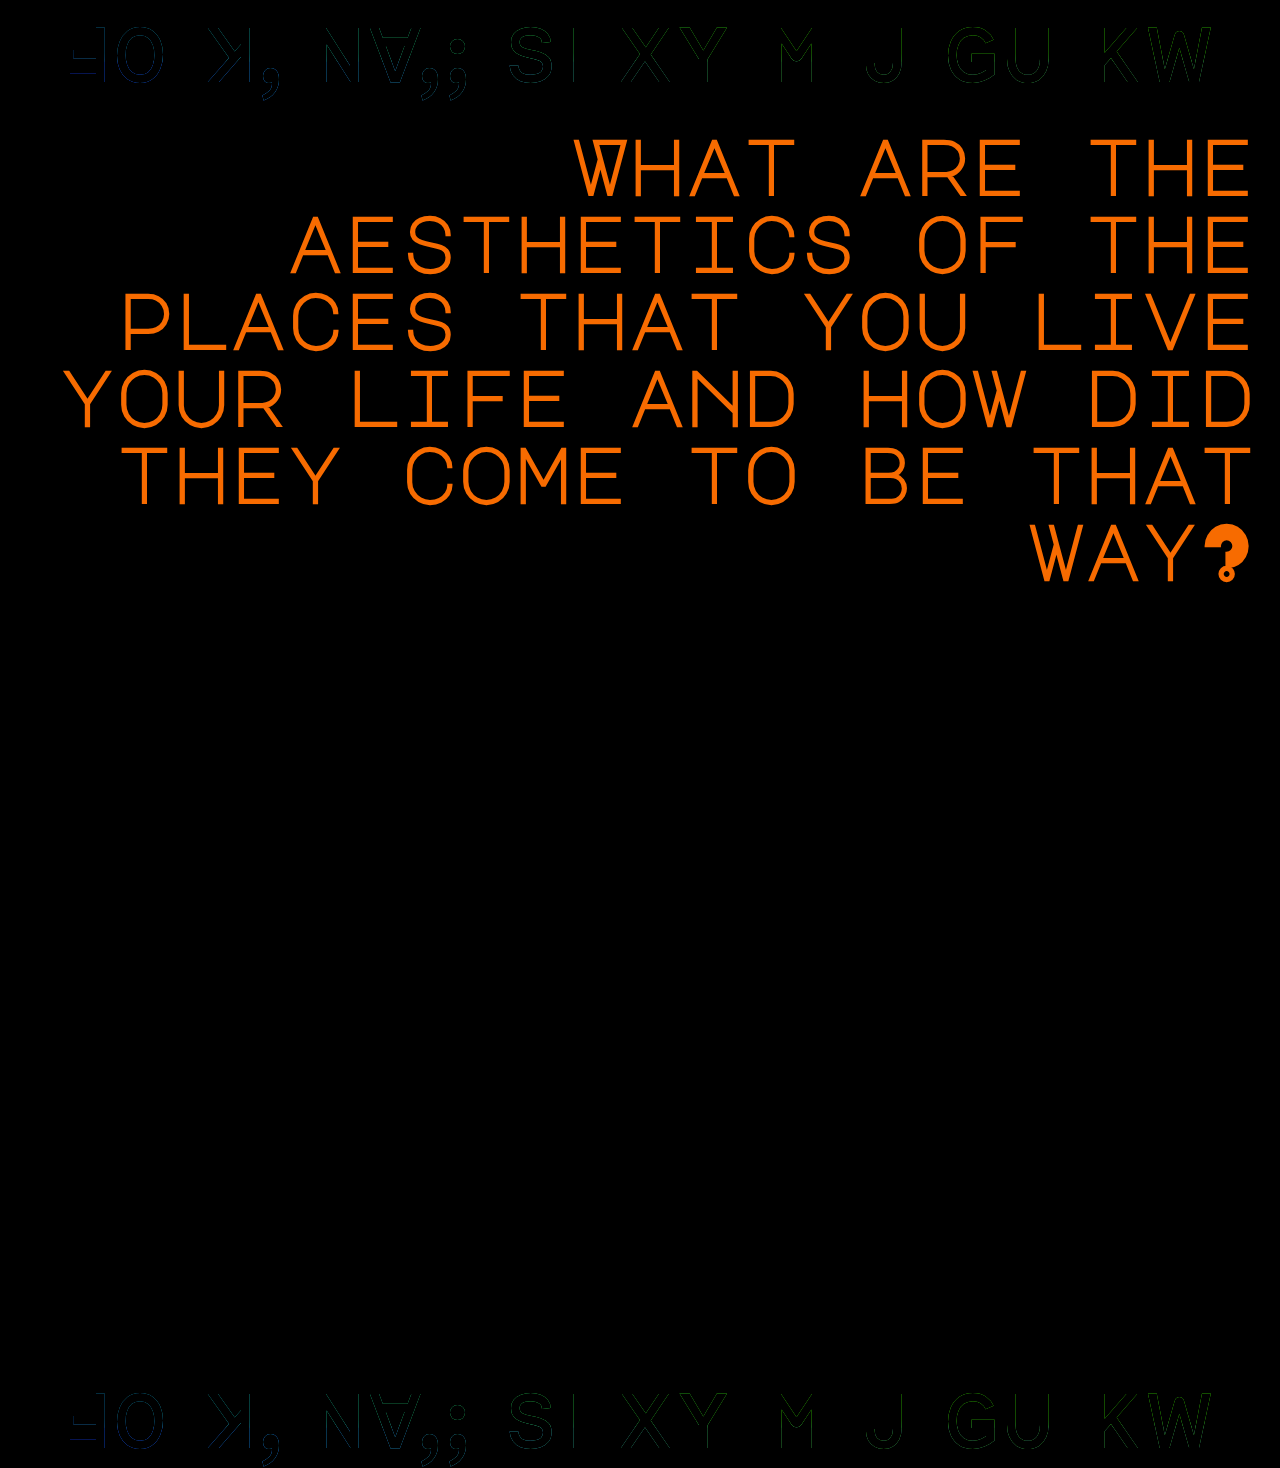
<file: index4.html>
<!DOCTYPE html>
<html lang="en-us">

<head>
    <meta charset="UTF-8">
    <meta name="viewport" content="width=device-width, initial-scale=1.0">
    <title>Assignment 2 - Internet Explorer Exploded = Semantic Sentiments and Aspirations (In Class Assignment)</title>
    <link rel="preconnect" href="https://fonts.googleapis.com">
    <style>
        @import url('https://fonts.googleapis.com/css2?family=Josefin+Slab:ital,wght@0,200;0,300;1,300&family=Lisu+Bosa:wght@200;300&family=Major+Mono+Display&family=Montserrat+Alternates:wght@300;500&display=swap');
    </style>
    </style>
    <link rel="stylesheet" href="style4.css">
</head>


<body>
    <header>
        ꓞꓳ ꓘꓹ ꓠꓯꓹꓼ ꓢꓲ ꓫꓬ ꓟ ꓙ ꓖꓴ ꓗꓪ 
        <br>
    </header>

    <main>
        <div class="row">
            <h1>
                What are the aesthetics of the places that you live your life and how did they come to be that way?
            </h1> 
        <br>
        <br>
        <br>
        <iframe width="1246" height="700" src="https://www.youtube.com/embed/db-tBG_F64E?si=Aw7Yw2BTdZuHJaPP" title="YouTube video player" frameborder="0" class= "center" ="accelerometer; autoplay; clipboard-write; encrypted-media; gyroscope; picture-in-picture; web-share" allowfullscreen></iframe>
    </main>
    <footer>
        ꓞꓳ ꓘꓹ ꓠꓯꓹꓼ ꓢꓲ ꓫꓬ ꓟ ꓙ ꓖꓴ ꓗꓪ 
        <br>
    </footer>
</body>

</html>
</file>
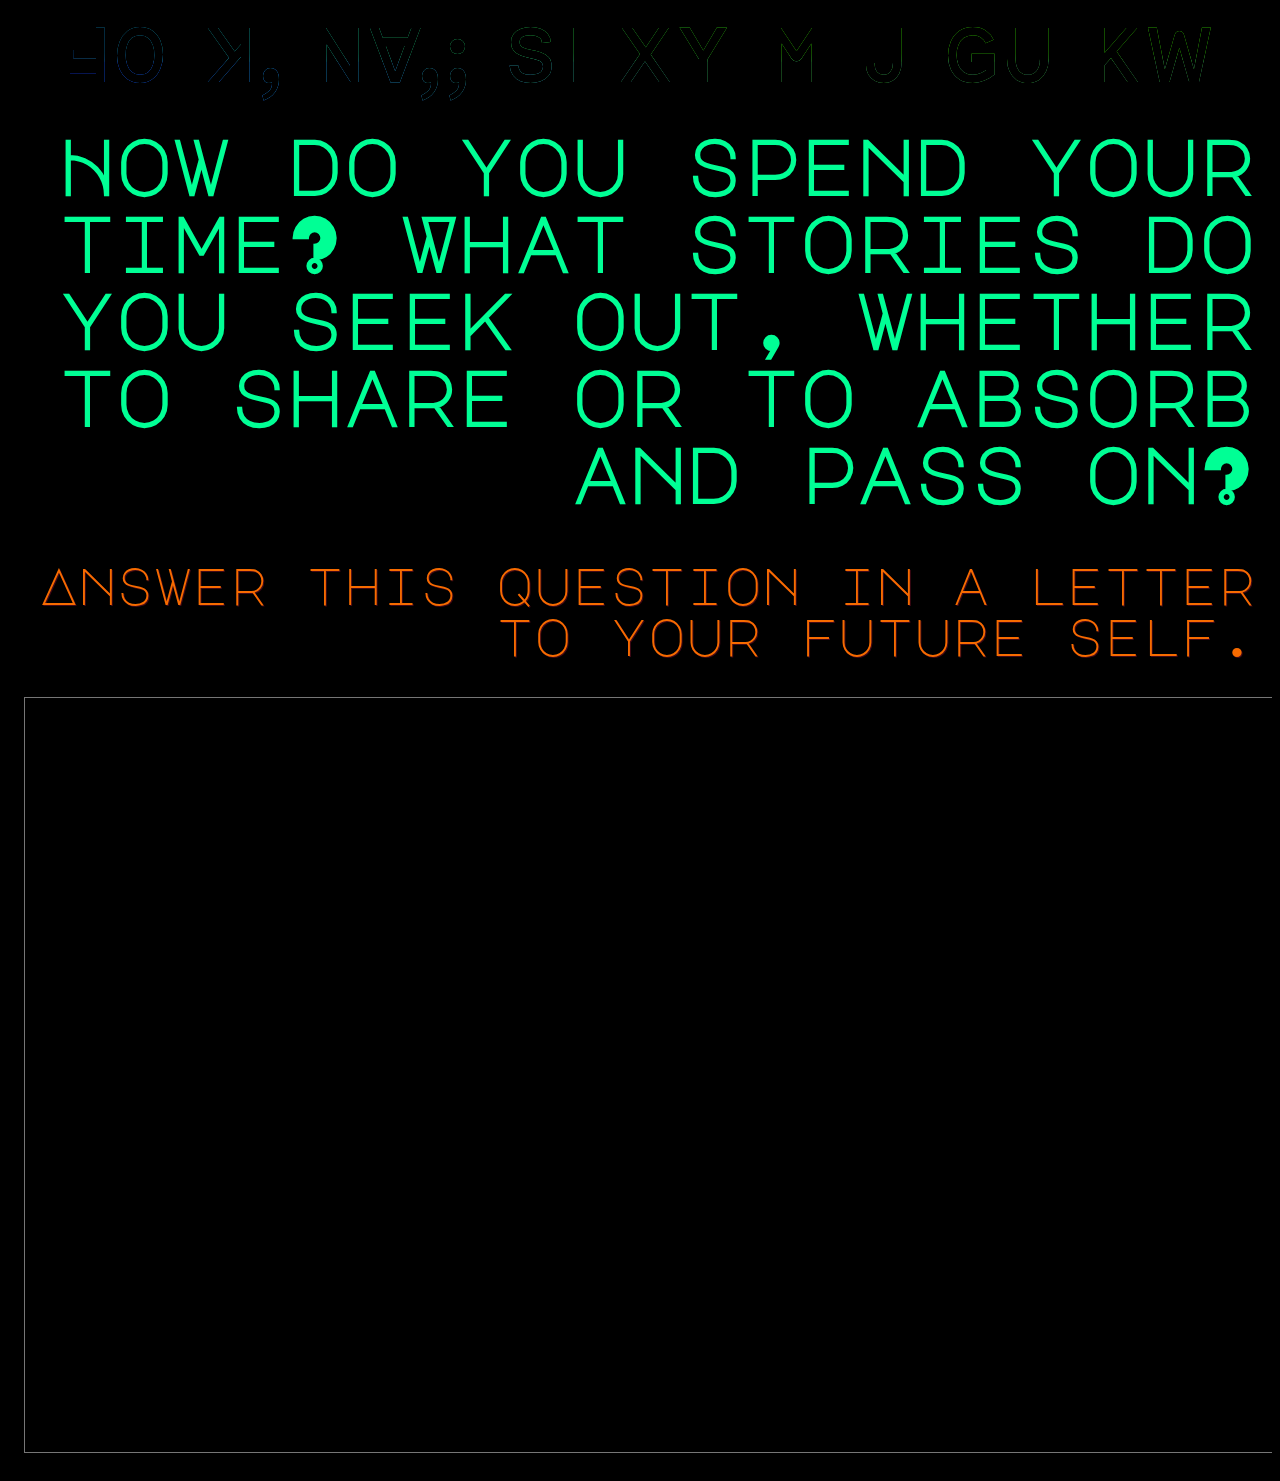
<file: index5.html>
<!DOCTYPE html>
<html lang="en-us">

<head>
    <meta charset="UTF-8">
    <meta name="viewport" content="width=device-width, initial-scale=1.0">
    <title>Assignment 2 - Internet Explorer Exploded = Semantic Sentiments and Aspirations (In Class Assignment)</title>
    <link rel="preconnect" href="https://fonts.googleapis.com">
    <style>
        @import url('https://fonts.googleapis.com/css2?family=Josefin+Slab:ital,wght@0,200;0,300;1,300&family=Lisu+Bosa:wght@200;300&family=Major+Mono+Display&family=Montserrat+Alternates:wght@300;500&display=swap');
    </style>
    </style>
    <link rel="stylesheet" href="style5.css">
</head>


<body>
    <header>
        ꓞꓳ ꓘꓹ ꓠꓯꓹꓼ ꓢꓲ ꓫꓬ ꓟ ꓙ ꓖꓴ ꓗꓪ 
        <br>
    </header>

    <main>
        <div class="row">
            <h1>
                How do you spend your time? What stories do you seek out, whether to share or to absorb and pass on?
            </h1>
        </div>
        <div class="row">
            <h2>
                Answer this question in a letter to your future self. 
            </h2>
            <br>
            <br>
        <form>
            <textarea name="Text1" cols="250" rows="50"></textarea>
        </form>
        </div>
</file>
<file: style4.css>
@import url('https://fonts.googleapis.com/css2?family=Caprasimo&family=Foldit:wght@100;400;600&family=Notable&family=Noto+Sans+Linear+B&display=swap');

* {
    box-sizing: border-box;
    margin: 0px;
    background-color: rgb(0, 0, 0);
}

div {
    width: 1920px;
    border: transparent;
    padding: 50px;
    margin: 10px;
  }
header {
    display: flex;
    flex: 1 2 100px;
    flex-wrap: nowrap;
    flex-direction: row;
    justify-content: center;
    font-family: 'Lisu Bosa', serif;
    font-size: 8vw;
    background: linear-gradient(to right, rgb(0, 64, 255) 0%, rgb(11, 206, 245) 20%, rgb(64, 255, 0) 61%), linear-gradient(rgb(31, 116, 3) 52%, rgb(72, 193, 240) 60%, rgb(49, 5, 246) 61%);
  /* you can change the colors based on your preference */
    background-clip: text;
  /*add this line, it defines how far the background should extend within an element, here we set it to text */
    -webkit-background-clip: text;

}

img {
    display: block;
    margin: 10px;
    align-content: center;
}

main {
    display: flex;
    flex: 1 2 100px;
    flex-wrap: wrap;
    flex-direction: row;
    font-family: 'Noto Sans Linear B', sans-serif;
    font-size: .8rem;
    justify-content: center;
}

figcaption {
    font-family: 'Major Mono Display', monospace;
    font-weight: bold;
    font-size: 2vw;
    line-height: normal;
    color: #00ff00;
    text-align: center;
}

link {
    color: #cc660e;
    text-emphasis-color: #409263;
    text-decoration: dashed;
}


.row {
    padding: 1rem;
    overflow: hidden;
    margin: .5rem;
    max-width: 100%;

}

.row2 {
    padding: 1rem;
    max-width: 100%;
    margin: .5rem;
    overflow: hidden;
}


.row3 {
    padding: 2rem;
    max-width: 100%;
    text-align: center;
    overflow: hidden;
    margin: 1rem;
}

.row4 {
    size: 1000px;
}

/*centered image*/
.center {
    display: block;
    margin-left: auto;
    margin-right: auto;
    width: 50%;
  }

/* Centered text */
.centered {
    position: absolute;
    top: 50%;
    left: 50%;
    transform: translate(-50%, -50%);
    font-family: 'Notable', sans-serif;
    font-weight: initial;
    color: #3e00f9;
    font-size: 4.4rem;
    line-height: auto;
    max-width: 60%;
    text-shadow: 1px 1px #00fff2;
    background-color:#42091600;;
  }

p {
    position: relative;
    font-family: 'Montserrat Alternates', sans-serif;
    font-size: 2vw;
    color: #ffc400;
    text-shadow: #4c2700; 
    text-align:right;
}

p2 {
    position: relative;
    font-family: 'Montserrat Alternates', sans-serif;
    font-size: 2vw;
    color: #ff00c8;
    text-shadow: #4c2700; 
    text-align:right;
}

li {
    line-height: 1.2rem;
    padding: .5rem;
    font-family: 'Montserrat Alternates', sans-serif;
    color: #f7b603;
    background-color: linear-gradient(rgba(70, 159, 179, 0.7), rgba(237, 201, 165, 0.749));
}

h1 {
    font-family: 'Major Mono Display', monospace;
    font-weight: bold;
    font-size: 6vw;
    line-height: normal;
    color: #f76b00;
    text-align:end;

}

h2 {
    font-family: 'Major Mono Display', monospace;
    font-weight: initial;
    min-width: 100%;
    color: #f76b00;
    font-size: 4vw;
    text-shadow: 1px 1px #420916;
    text-align: right;

}

h3 {
    font-family: 'Foldit', sans-serif;
    color: #cc660e;
    font-size: 2rem;
    text-shadow: 1px 1px #de1745;
    font-weight: 400;
}

h4 {
    font-family: 'Notable', sans-serif;
    font-weight: initial;
    color: #3e00f9;
    text-shadow: 1px 1px #00fff2;
    font-size: 4vw;
    text-align: right
}

h5 {
    font-family: 'Major Mono Display', monospace;
    font-weight: bold;
    font-size: 4vw;
    line-height: normal;
    color: #00ff95;
    text-align:right;
    min-width: 100%;

}

.flip-container {
    perspective: 1000px;
  }
  
.flipper {
    transition: 2s;
    transform-style: preserve-3d;
    position: relative;
  }
  
.front, .back {
      backface-visibility: hidden;
      position: absolute;
      top: 0;
      left: 0;
  }
  
.front {
    z-index: 2;
    transform: rotateY(0deg);
  }
  
.back {
    transform: rotateY(180deg);
  }
  
.flipper:hover {
    transform: rotateY(180deg);
  }

footer {
    display: flex;
    flex: 1 2 100px;
    flex-wrap: nowrap;
    flex-direction: row;
    justify-content: center;
    font-family: 'Lisu Bosa', serif;
    font-size: 8vw;
    background: linear-gradient(to right, rgb(0, 64, 255) 0%, rgb(11, 206, 245) 20%, rgb(64, 255, 0) 61%), linear-gradient(rgb(31, 116, 3) 52%, rgb(72, 193, 240) 60%, rgb(49, 5, 246) 61%);
  /* you can change the colors based on your preference */
    background-clip: text;
  /*add this line, it defines how far the background should extend within an element, here we set it to text */
    -webkit-background-clip: text;
}
</file>
<file: style5.css>
@import url('https://fonts.googleapis.com/css2?family=Caprasimo&family=Foldit:wght@100;400;600&family=Notable&family=Noto+Sans+Linear+B&display=swap');

* {
    box-sizing: border-box;
    margin: 0px;
    background-color: rgb(0, 0, 0);
}

div {
    width: 1920px;
    border: transparent;
    padding: 50px;
    margin: 10px;
  }
header {
    display: flex;
    flex: 1 2 100px;
    flex-wrap: nowrap;
    flex-direction: row;
    justify-content: center;
    font-family: 'Lisu Bosa', serif;
    font-size: 8vw;
    background: linear-gradient(to right, rgb(0, 64, 255) 0%, rgb(11, 206, 245) 20%, rgb(64, 255, 0) 61%), linear-gradient(rgb(31, 116, 3) 52%, rgb(72, 193, 240) 60%, rgb(49, 5, 246) 61%);
  /* you can change the colors based on your preference */
    background-clip: text;
  /*add this line, it defines how far the background should extend within an element, here we set it to text */
    -webkit-background-clip: text;

}

img {
    display: block;
    margin: 10px;
    align-content: center;
}

main {
    display: flex;
    flex: 1 2 100px;
    flex-wrap: wrap;
    flex-direction: row;
    font-family: 'Noto Sans Linear B', sans-serif;
    font-size: .8rem;
    justify-content: center;
}

figcaption {
    font-family: 'Major Mono Display', monospace;
    font-weight: bold;
    font-size: 2vw;
    line-height: normal;
    color: #00ff00;
    text-align: center;
}

link {
    color: #cc660e;
    text-emphasis-color: #409263;
    text-decoration: dashed;
}


.row {
    padding: 1rem;
    overflow: hidden;
    margin: .5rem;
    max-width: 100%;

}

.row2 {
    padding: 1rem;
    max-width: 100%;
    margin: .5rem;
    overflow: hidden;
}


.row3 {
    padding: 2rem;
    max-width: 100%;
    text-align: center;
    overflow: hidden;
    margin: 1rem;
}

.row4 {
    size: 1000px;
}

/*centered image*/
.center {
    display: block;
    margin-left: auto;
    margin-right: auto;
    width: 50%;
  }

/* Centered text */
.centered {
    position: absolute;
    top: 50%;
    left: 50%;
    transform: translate(-50%, -50%);
    font-family: 'Notable', sans-serif;
    font-weight: initial;
    color: #3e00f9;
    font-size: 4.4rem;
    line-height: auto;
    max-width: 60%;
    text-shadow: 1px 1px #00fff2;
    background-color:#42091600;;
  }

p {
    position: relative;
    font-family: 'Montserrat Alternates', sans-serif;
    font-size: 2vw;
    color: #ffc400;
    text-shadow: #4c2700; 
    text-align:right;
}

p2 {
    position: relative;
    font-family: 'Montserrat Alternates', sans-serif;
    font-size: 2vw;
    color: #ff00c8;
    text-shadow: #4c2700; 
    text-align:right;
}

li {
    line-height: 1.2rem;
    padding: .5rem;
    font-family: 'Montserrat Alternates', sans-serif;
    color: #f7b603;
    background-color: linear-gradient(rgba(70, 159, 179, 0.7), rgba(237, 201, 165, 0.749));
}

h1 {
    font-family: 'Major Mono Display', monospace;
    font-weight: bold;
    font-size: 6vw;
    line-height: normal;
    color: #00ff95;
    text-align:end;

}

h2 {
    font-family: 'Major Mono Display', monospace;
    font-weight: initial;
    min-width: 100%;
    color: #f76b00;
    font-size: 4vw;
    text-shadow: 1px 1px #420916;
    text-align: right;

}

h3 {
    font-family: 'Foldit', sans-serif;
    color: #cc660e;
    font-size: 2rem;
    text-shadow: 1px 1px #de1745;
    font-weight: 400;
}

h4 {
    font-family: 'Notable', sans-serif;
    font-weight: initial;
    color: #3e00f9;
    text-shadow: 1px 1px #00fff2;
    font-size: 4vw;
    text-align: right
}

h5 {
    font-family: 'Major Mono Display', monospace;
    font-weight: bold;
    font-size: 4vw;
    line-height: normal;
    color: #00ff95;
    text-align:right;
    min-width: 100%;

}

.flip-container {
    perspective: 1000px;
  }
  
.flipper {
    transition: 2s;
    transform-style: preserve-3d;
    position: relative;
  }
  
.front, .back {
      backface-visibility: hidden;
      position: absolute;
      top: 0;
      left: 0;
  }
  
.front {
    z-index: 2;
    transform: rotateY(0deg);
  }
  
.back {
    transform: rotateY(180deg);
  }
  
.flipper:hover {
    transform: rotateY(180deg);
  }

footer {
    display: flex;
    flex: 1 2 100px;
    flex-wrap: nowrap;
    flex-direction: row;
    justify-content: center;
    font-family: 'Lisu Bosa', serif;
    font-size: 8vw;
    background: linear-gradient(to right, rgb(0, 64, 255) 0%, rgb(11, 206, 245) 20%, rgb(64, 255, 0) 61%), linear-gradient(rgb(31, 116, 3) 52%, rgb(72, 193, 240) 60%, rgb(49, 5, 246) 61%);
  /* you can change the colors based on your preference */
    background-clip: text;
  /*add this line, it defines how far the background should extend within an element, here we set it to text */
    -webkit-background-clip: text;
}
</file>
